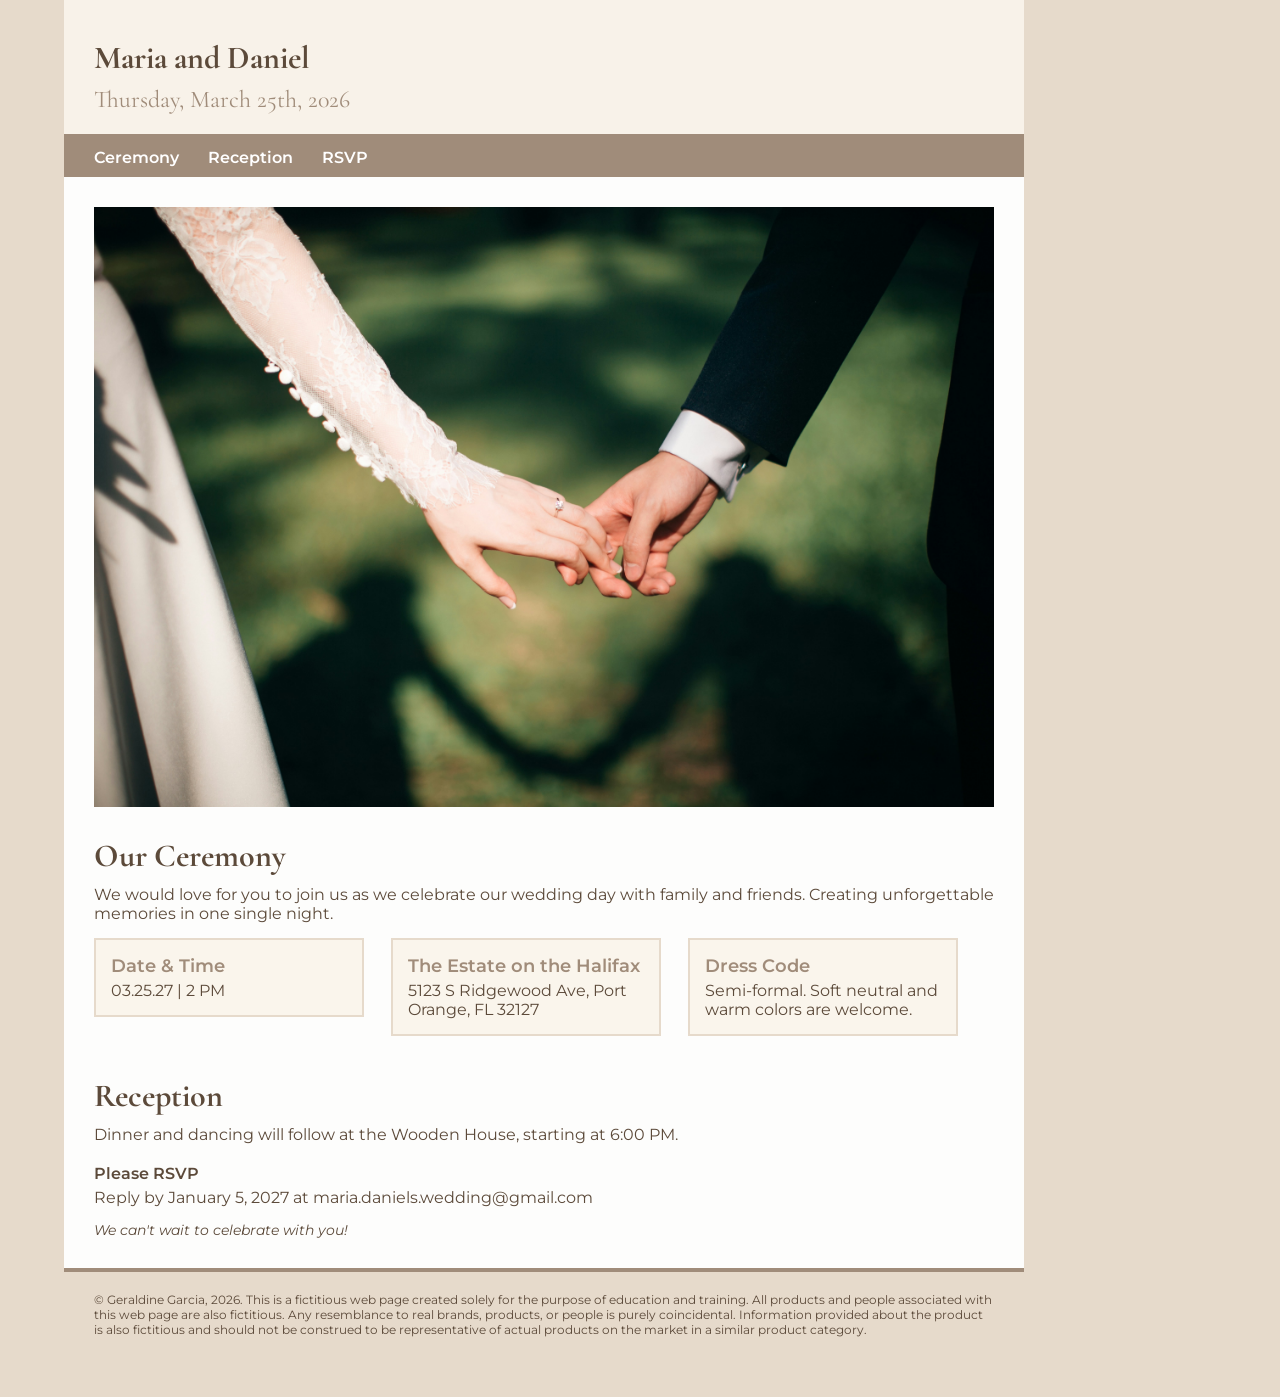
<file: gra1750p4GeraldineGarcia2026/index.html>
<!doctype html>
<html lang="en">
<head>
<meta charset="utf-8">
<meta name="viewport" content="width=device-width, initial-scale=1">
<title>Wedding Invitation</title>

<link rel="preconnect" href="https://fonts.googleapis.com">
<link rel="preconnect" href="https://fonts.gstatic.com" crossorigin>
<link href="https://fonts.googleapis.com/css2?family=Cormorant+Garamond:wght@400;600;700&family=Montserrat:wght@400;600&display=swap" rel="stylesheet">

<style>
/* ---------- CSS body and wrapper ---------- */
body {
  margin: 0;
  padding: 0;
}
#wrapper {
  margin: 0;
  padding: 0;
}

/* ---------- COLOR PALETTE  ----------
   Cream      #FAF5EC
   Beige      #E6DACB
   White      #FFFFFF
   Taupe      #A08C7A   (borders and accents)
   Dark brown #5C4A3A   (text and headings)
------------------------------------------------- */

/* ---------- BODY ---------- */
body {
  font-family: "Montserrat", Arial, sans-serif;
  font-size: 1rem;
  color: #5C4A3A;
  background-color: #E6DACB;
  background-size: cover;
  background-position: center;
  background-attachment: fixed;
}

/* ---------- HEADER ---------- */
header {
  width: 80%;
  max-width: 900px;
  margin-left: 5%;
  padding: 40px 30px 20px 30px;
  background-color: rgba(250, 245, 236, 0.92);
  border-bottom: 4px solid #A08C7A;
}
h1 {
  font-family: "Cormorant Garamond", serif;
  font-size:(2.5rem, 8vw, 5rem);
  font-weight: 700;
  color: #5C4A3A;
  margin: 0;
  line-height: 1.1;
}
h2 {
  font-family: "Cormorant Garamond", serif;
  font-size:(1.4rem, 4vw, 2.2rem);
  font-weight: 400;
  color: #A08C7A;
  margin: 10px 0 0 0;
}

nav {
  width: 80%;
  max-width: 900px;
  margin-left: 5%;
  padding: 10px 30px;
  background-color: #A08C7A;
}
nav a {
  color: #FFFFFF;
  font-weight: 600;
  text-decoration: none;
  margin-right: 25px;
}
nav a:hover;
nav a:focus; {
  text-decoration: underline;
}

/* ---------- MAIN CONTENT ---------- */
main {
  width: 80%;
  max-width: 900px;
  margin-left: 5%;
  padding: 30px;
  background-color: rgba(255, 255, 255, 0.94);
  overflow: auto;                             
}
h3 {
  font-family: "Cormorant Garamond", Georgia, serif;
  font-size: clamp(1.4rem, 3.5vw, 2rem);
  color: #5C4A3A;
  margin: 25px 0 10px 0;
}
h4 {
  font-size: 1.1rem;
  font-weight: 600;
  color: #A08C7A;
  margin: 0;
}
h5 {
  font-size: 1rem;
  font-weight: 600;
  color: #5C4A3A;
  margin: 20px 0 5px 0;
}
h6 {
  font-size: 0.85rem;
  font-weight: 400;
  font-style: italic;
  color: #5C4A3A;
  margin: 15px 0 0 0;
}
p {
  margin: 0 0 15px 0;
}

/* ---------- FLOAT: detail boxes side by side ---------- */
.detail-box {
  float: left;
  width: 30%;
  margin-right: 3%;
  margin-bottom: 15px;
  padding: 15px;
  background-color: #FAF5EC;
  border: 2px solid #E6DACB;
  box-sizing: border-box;
}
.detail-box p {
  margin: 5px 0 0 0;
}
.clear {
  clear: both;
}

footer {
  width: 80%;
  max-width: 900px;
  margin-left: 5%;
  margin-bottom: 40px;
  padding: 20px 30px;
  background-color: #E6DACB;
  border-top: 4px solid #A08C7A;
}
footer p {
  font-size: 0.75rem;
  margin: 0;
}

/* ---------- phones and small screens ---------- */
@media (max-width: 700px) {
  header, nav, main, footer {
    width: 92%;
    margin-left: 4%;
    box-sizing: border-box;
  }
  .detail-box {
    float: none;
    width: 100%;
    margin-right: 0;
  }
  nav a {
    display: inline-block;
    margin-bottom: 5px;
  }
}
.imag-space {
}
</style>
</head>

<body>
<div id="wrapper">

  <header>
    <h1>Maria and Daniel</h1>
    <h2>Thursday, March 25th, 2026</h2>
  </header>

  <nav>
    <a href="#ceremony">Ceremony</a>
    <a href="#reception">Reception</a>
    <a href="#rsvp">RSVP</a>
  </nav>

  <!-- MAIN CONTENT -->
  <main>

    <div class="image-space"><img src="wedding project/maria and daniel wedding.png" alt="maria and daniel holding hands" style="width: 100%;></div>

    <section id="ceremony">
      <h3>Our Ceremony</h3>
      <p>We would love for you to join us as we celebrate our wedding day with family and friends. Creating unforgettable memories in one single night.</p>

      <div class="detail-box">
        <h4>Date & Time</h4>
        <p>03.25.27 | 2 PM</p>
      </div>
      <div class="detail-box">
        <h4>The Estate on the Halifax</h4>
        <p>5123 S Ridgewood Ave, Port Orange, FL 32127</p>
      </div>
      <div class="detail-box">
        <h4>Dress Code</h4>
        <p>Semi-formal. Soft neutral and warm colors are welcome.</p>
      </div>
      <div class="clear"></div>
    </section>

    <section id="reception">
      <h3>Reception</h3>
      <p>Dinner and dancing will follow at the Wooden House, starting at 6:00 PM.</p>
    </section>

    <section id="rsvp">
      <h5>Please RSVP</h5>
      <p>Reply by January 5, 2027 at maria.daniels.wedding@gmail.com</p>
      <h6>We can't wait to celebrate with you!</h6>
    </section>

  </main>

  <footer>
    <p>© Geraldine Garcia, 2026. This is a fictitious web page created solely for the purpose of education and training. All products and people associated with this web page are also fictitious. Any resemblance to real brands, products, or people is purely coincidental. Information provided about the product is also fictitious and should not be construed to be representative of actual products on the market in a similar product category.</p>
  </footer>

</div>
</body>
</html>
</file>
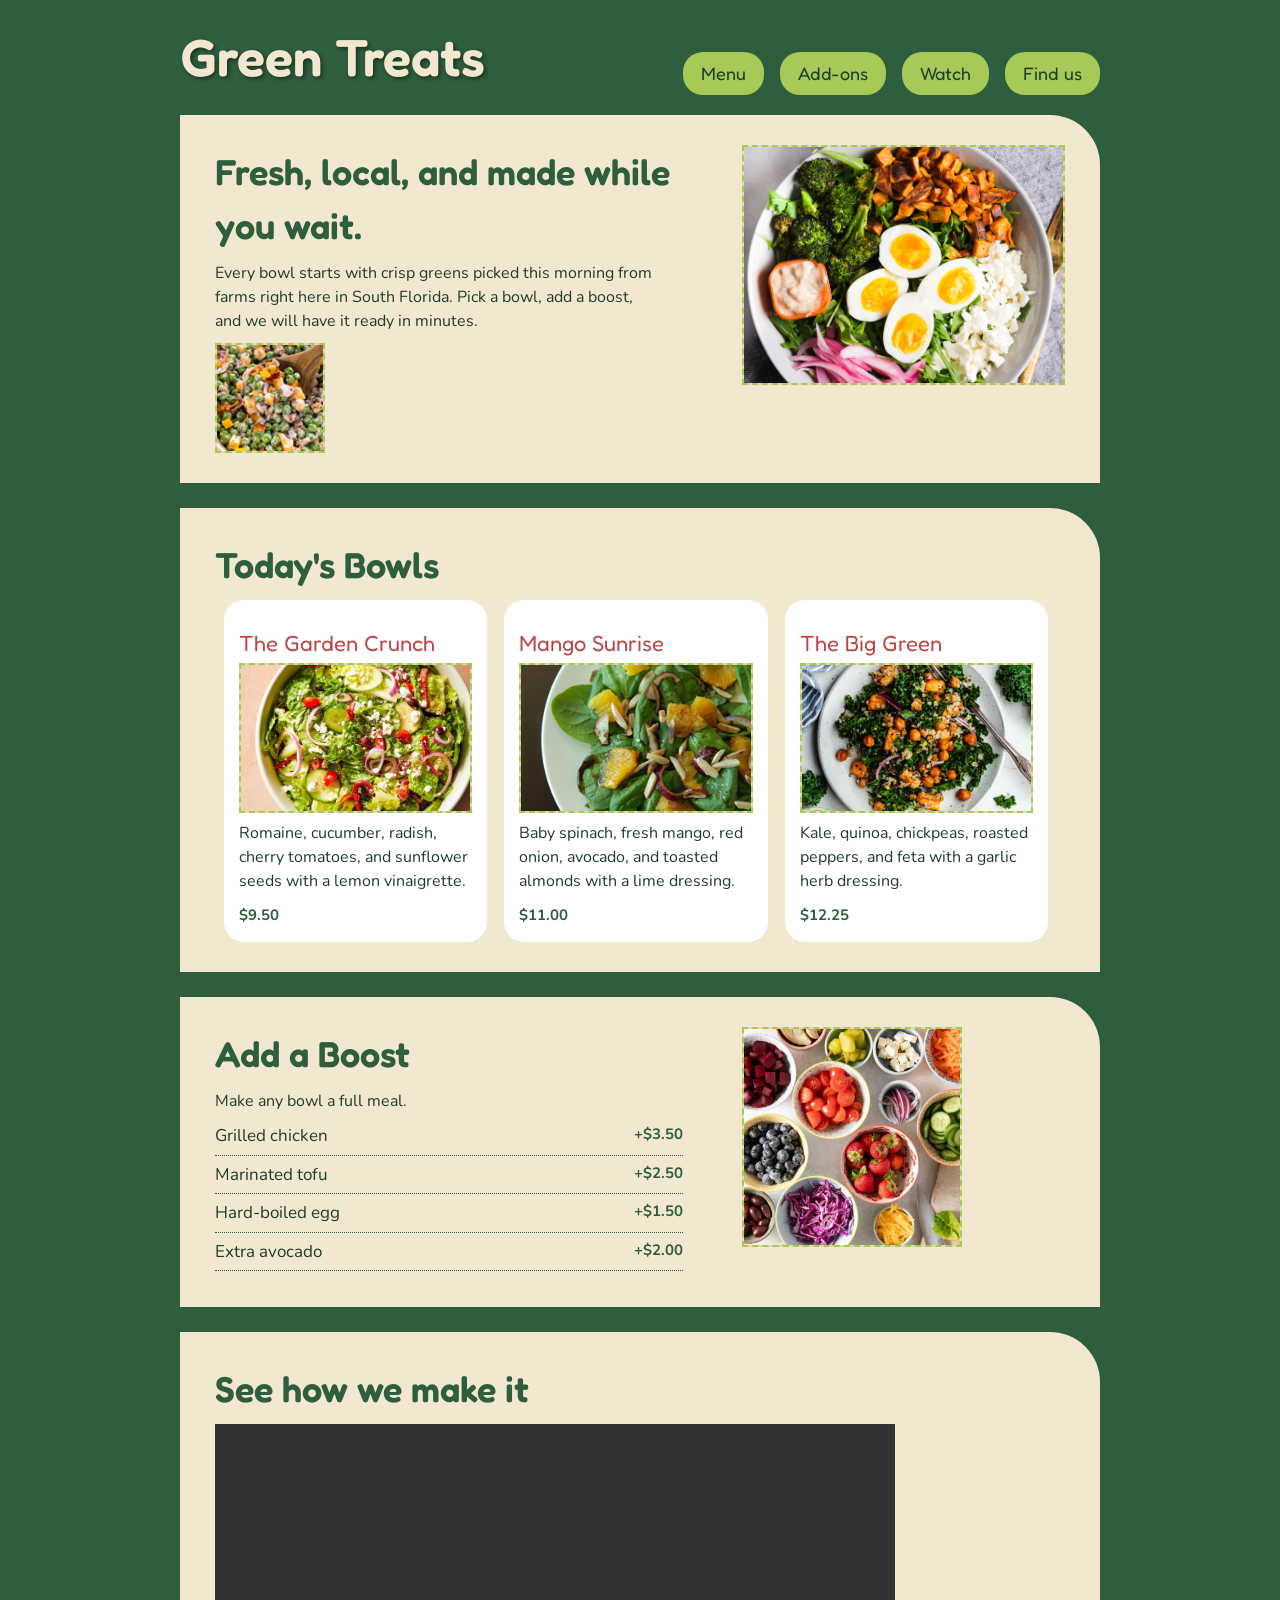
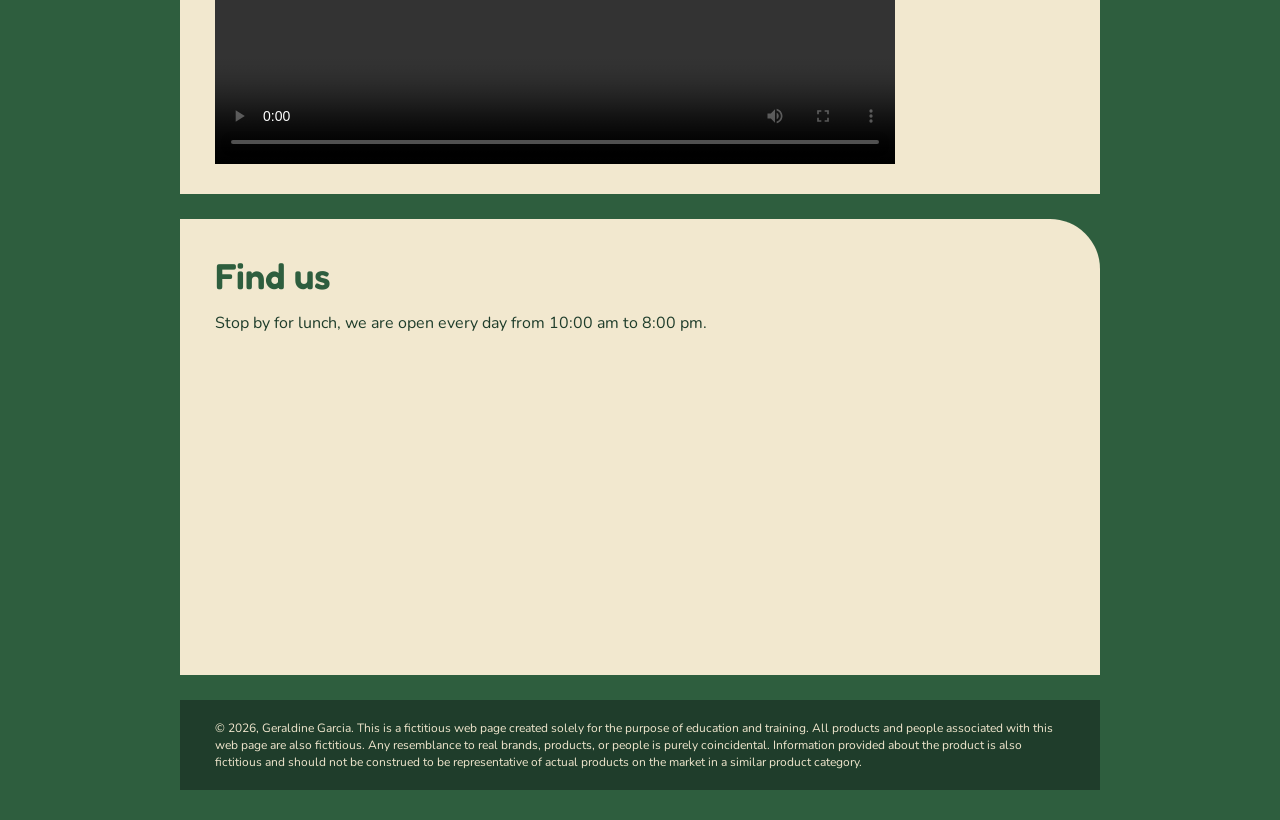
<file: gra1750p5GeraldineGarcia2026-final/index.html>
<!DOCTYPE html>
<html lang="en">
<head>
<meta charset="UTF-8">
<meta name="viewport" content="width=device-width, initial-scale=1.0">
<title>Green Treats| Geraldine Garcia 2026</title>

<!-- Google Web Fonts: Fredoka for headings, Nunito for paragraphs -->
<link rel="preconnect" href="https://fonts.googleapis.com">
<link rel="preconnect" href="https://fonts.gstatic.com" crossorigin>
<link href="https://fonts.googleapis.com/css2?family=Fredoka:wght@400;600&family=Nunito:wght@400;700&display=swap" rel="stylesheet">

<style>

* {
    box-sizing: border-box;
}


body {
    margin: 0;
    padding: 0;
    font-family: 'Nunito', sans-serif;
    font-size: 16px;
    line-height: 1.5;
    color: #1F3D2B;
    background-color: #2E5E3E; 
    background-size: cover;
    background-repeat: no-repeat;
    background-position: center top;
    -webkit-text-size-adjust: 100%; 
}

#wrapper {
    margin: 0 auto;
    padding: 0 20px;
    width: 100%;
    max-width: 960px; 
}

/* ---------- Header ---------- */
header {
    padding: 30px 0 20px 0;
    overflow: hidden; 
}

header h1 {
    float: left;
    margin: 0;
    font-family: 'Fredoka', sans-serif;
    font-size: 52px;
    font-weight: 600;
    line-height: 1.05;
    color: #F2E8CF;
    text-shadow: 2px 2px 4px rgba(0, 0, 0, 0.45); 
}

header nav {
    float: right;
    margin-top: 22px;
}

header nav ul {
    margin: 0;
    padding: 0;
    list-style: none;
}

header nav li {
    display: inline-block;
    margin-left: 12px;
}

header nav a {
    display: block;
    padding: 8px 18px;
    font-family: 'Fredoka', sans-serif;
    font-size: 18px;
    color: #1F3D2B;
    text-decoration: none;
    background-color: #A7C957;
    -webkit-border-radius: 20px;
    border-radius: 20px; 
}

/* ---------- Main and sections ---------- */
section {
    margin: 0 0 25px 0;
    padding: 30px 35px;
    overflow: hidden; 
    background-color: #F2E8CF;
    border-radius: 0 50px 0 0;
    border-radius: 0 50px 0 0;
}

section h2 {
    margin: 0 0 8px 0;
    font-family: 'Fredoka', sans-serif;
    font-size: 36px;
    font-weight: 600;
    color: #2E5E3E;
}

section h3 {
    margin: 12px 0 3px 0;
    font-family: 'Fredoka', sans-serif;
    font-size: 22px;
    font-weight: 400;
    color: #BC4749;
}

section p {
    margin: 0 0 10px 0;
    font-size: 16px;
}

.price {
    font-size: 15px;
    font-weight: 700;
    color: #2E5E3E;
}

/* ---------- Section: intro (text left, pictures right) ---------- */
.intro-text {
    float: left;
    width: 55%;
}

.intro-text p {
    max-width: 440px;
}

.intro-art {
    float: right;
    width: 38%;
}

/* ---------- Section: menu (three boxes side by side) ---------- */
.bowl {
    float: left;
    width: 31%;
    margin: 0 1%;
    padding: 15px;
    background-color: #FFFFFF;
    -webkit-border-radius: 20px;
    border-radius: 20px;
}

/* ---------- Section: add-ons ---------- */
.boost-text {
    float: left;
    width: 55%;
}

.boost-text ul {
    margin: 10px 0 0 0;
    padding: 0;
    list-style: none;
}

.boost-text li {
    margin-bottom: 6px;
    padding-bottom: 6px;
    overflow: hidden;
    font-size: 17px;
    border-bottom: 1px dotted #2E5E3E;
}

.boost-price {
    float: right;
    font-size: 15px;
    font-weight: 700;
    color: #2E5E3E;
}

.boost-art {
    float: right;
    width: 38%;
}

.blank-space {
    max-width: 100%;
    background-color: #E3D8B8;
    border: 2px dashed #A7C957;
}

.blank-space img {
    display: block;
    width: 100%;
    height: 100%;
    object-fit: cover;
}

.bowl-photo {
    width: 100%;
    height: 150px;
    margin: 0 0 8px 0;
}

.salad-bowl-space {
    width: 100%;
    height: 240px;
    margin: 0 0 15px 0;
}

.peas-space {
    width: 110px;
    height: 110px;
}

.square-photo {
    width: 220px;
    height: 220px;
}

.video-space {
    width: 100%;
    height: 340px;
}

.video-space iframe {
    display: block;
    width: 100%;
    height: 100%;
    border: 0;
}
	
	.video-space video {
		display: block
	    width: 100%;
		height: 100%;
		object-fit: cover;
	}

/* ---------- Section: (Google Map) ---------- */
.map {
    display: block;
    width: 100%;
    height: 300px;
    border: 0;
    -webkit-border-radius: 20px;
    border-radius: 20px;
}

/* ---------- Footer ---------- */
footer {
    margin: 0 0 30px 0;
    padding: 20px 35px;
    background-color: #1F3D2B;
}

footer p {
    margin: 0;
    font-size: 12px;
    line-height: 1.4;
    color: #F2E8CF;
}

@media (max-width: 700px) {
    #wrapper {
        padding: 0 25px;
    }

    header {
        padding-top: 40px;
    }

    header h1 {
        float: none;
        font-size: 44px;
    }

    main {
        display: block;
        margin-top: 150px;
    }

    header nav {
        float: none;
        margin-top: 15px;
    }

    header nav li {
        margin: 0 8px 8px 0;
    }

    header nav a {
        padding: 6px 14px;
        font-size: 16px;
    }

    section {
        padding: 25px 20px;
    }

    section h2 {
        font-size: 30px;
    }

    .intro-text,
    .intro-art,
    .boost-text,
    .boost-art {
        float: none;
        width: 100%;
    }

    .intro-art,
    .boost-art {
        margin-top: 15px;
    }

    .bowl {
        float: none;
        width: 100%;
        margin: 0 0 15px 0;
    }

	.video-space {
		height: 220px;
	}
	
	.map {
		height: 250px;
	}
</style>
</head>

<body>
<div id="wrapper">

    <header>
        <h1>Green Treats</h1>
        <nav>
            <ul>
                <li><a href="#menu">Menu</a></li>
                <li><a href="#boost">Add-ons</a></li>
                <li><a href="#watch">Watch</a></li>
                <li><a href="#find">Find us</a></li>
            </ul>
        </nav>
    </header>

    <main>

        <!-- INTRO -->
        <section id="intro">
            <div class="intro-text">
                <h2>Fresh, local, and made while you wait.</h2>
                <p>Every bowl starts with crisp greens picked this morning from farms right here in South Florida. Pick a bowl, add a boost, and we will have it ready in minutes.</p>

                <div class="blank-space peas-space"><img src="images/peas.jpg" alt="Fresh pea pod"></div>
            </div>
            <div class="intro-art">
                <div class="blank-space salad-bowl-space"><img src="salad-bowl.png" alt="Bowl of fresh salad"></div>
            </div>
        </section>

        <!-- MENU -->
        <section id="menu">
            <h2>Today's Bowls</h2>

            <div class="bowl">
                <h3>The Garden Crunch</h3>
                <div class="blank-space bowl-photo"><img src="images/salad-photo.jpg" alt="The Garden Crunch salad bowl"></div>
                <p>Romaine, cucumber, radish, cherry tomatoes, and sunflower seeds with a lemon vinaigrette.</p>
                <span class="price">$9.50</span>
            </div>

            <div class="bowl">
                <h3>Mango Sunrise</h3>
                <div class="blank-space bowl-photo"><img src="images/mango-sunrise.jpg" alt="Mango Sunrise salad bowl"></div>
                <p>Baby spinach, fresh mango, red onion, avocado, and toasted almonds with a lime dressing.</p>
                <span class="price">$11.00</span>
            </div>

            <div class="bowl">
                <h3>The Big Green</h3>
                <div class="blank-space bowl-photo"><img src="images/big-green.jpg" alt="The Big Green salad bowl"></div>
                <p>Kale, quinoa, chickpeas, roasted peppers, and feta with a garlic herb dressing.</p>
                <span class="price">$12.25</span>
            </div>
        </section>

        <!-- ADD-ONS -->
        <section id="boost">
            <div class="boost-text">
                <h2>Add a Boost</h2>
                <p>Make any bowl a full meal.</p>
                <ul>
                    <li>Grilled chicken<span class="boost-price">+$3.50</span></li>
                    <li>Marinated tofu<span class="boost-price">+$2.50</span></li>
                    <li>Hard-boiled egg<span class="boost-price">+$1.50</span></li>
                    <li>Extra avocado<span class="boost-price">+$2.00</span></li>
                </ul>
            </div>
            <div class="boost-art">
                
                <div class="blank-space square-photo"><img src="add-ons.png" alt="Fresh salad ingredients"></div>
            </div>
        </section>

        <!-- VIDEO -->
        <section id="watch">
            <h2>See how we make it</h2>
            <!-- VIDEO SPACE -->
            <div class="video-space">
			<video controls>
				<source src="images/salad-video.mp4" type="video/mp4">
						</video>
				</div>
        </section>

        <!-- MAP -->
        <section id="find">
            <h2>Find us</h2>
            <p>Stop by for lunch, we are open every day from 10:00 am to 8:00 pm.</p>
            <iframe class="map" src="https://maps.google.com/maps?q=Miami,+Florida&amp;output=embed" title="Map showing where to find Green Treats" loading="lazy"></iframe>
        </section>

    </main>

    <footer>
        <p>&copy; 2026, Geraldine Garcia. This is a fictitious web page created solely for the purpose of education and training. All products and people associated with this web page are also fictitious. Any resemblance to real brands, products, or people is purely coincidental. Information provided about the product is also fictitious and should not be construed to be representative of actual products on the market in a similar product category.</p>
    </footer>

</div>
</body>
</html>
</file>
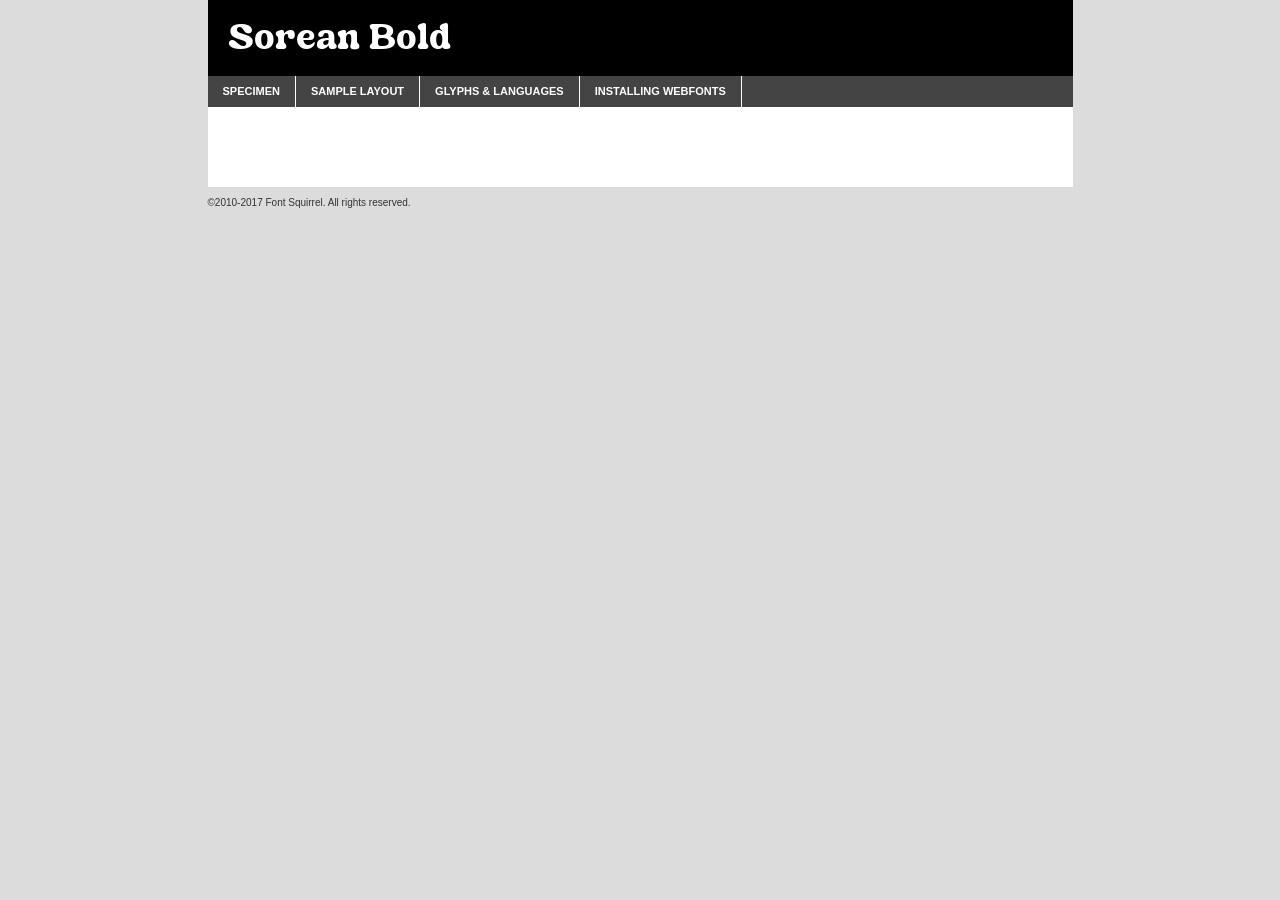
<file: gra1750p5GeraldineGarcia2026/webfontkit-20261103-185151/sorean_bold-demo.html>
<!DOCTYPE html PUBLIC "-//W3C//DTD XHTML 1.0 Transitional//EN"
        "http://www.w3.org/TR/xhtml1/DTD/xhtml1-transitional.dtd">

<html xmlns="http://www.w3.org/1999/xhtml" xml:lang="en" lang="en">
<head>
    <meta http-equiv="Content-Type" content="text/html; charset=utf-8"/>
    <script src="http://ajax.googleapis.com/ajax/libs/jquery/1.7.2/jquery.min.js" type="text/javascript" charset="utf-8"></script>
    <script type="text/javascript">
		(function($) {
			$.fn.easyTabs = function(option) {
				var param = jQuery.extend({ fadeSpeed: 'fast', defaultContent: 1, activeClass: 'active' }, option);
				$(this).each(function() {
					var thisId = '#' + this.id;
					if ( param.defaultContent == '' )
					{
						param.defaultContent = 1;
					}
					if ( typeof param.defaultContent == 'number' )
					{
						var defaultTab = $(thisId + ' .tabs li:eq(' + (param.defaultContent - 1) + ') a').attr('href').substr(1);
					}
					else
					{
						var defaultTab = param.defaultContent;
					}
					$(thisId + ' .tabs li a').each(function() {
						var tabToHide = $(this).attr('href').substr(1);
						$('#' + tabToHide).addClass('easytabs-tab-content');
					});
					hideAll();
					changeContent(defaultTab);

					function hideAll() {$(thisId + ' .easytabs-tab-content').hide();}

					function changeContent(tabId)
					{
						hideAll();
						$(thisId + ' .tabs li').removeClass(param.activeClass);
						$(thisId + ' .tabs li a[href=#' + tabId + ']').closest('li').addClass(param.activeClass);
						if ( param.fadeSpeed != 'none' )
						{
							$(thisId + ' #' + tabId).fadeIn(param.fadeSpeed);
						}
						else
						{
							$(thisId + ' #' + tabId).show();
						}
					}

					$(thisId + ' .tabs li').click(function() {
						var tabId = $(this).find('a').attr('href').substr(1);
						changeContent(tabId);
						return false;
					});
				});
			}
		})(jQuery);
    </script>
    <link rel="stylesheet" href="specimen_files/specimen_stylesheet.css" type="text/css" charset="utf-8"/>
    <link rel="stylesheet" href="stylesheet.css" type="text/css" charset="utf-8"/>

    <style type="text/css">
        		body {
			font-family: 'soreanbold';
        		}

            </style>

    <title>Sorean Bold Specimen</title>


    <script type="text/javascript" charset="utf-8">
		$(document).ready(function() {
			$('#container').easyTabs({ defaultContent: 1 });
		});
    </script>
</head>

<body>
<div id="container">
    <div id="header">
		Sorean Bold    </div>
    <ul class="tabs">
        <li><a href="#specimen">Specimen</a></li>
        <li><a href="#layout">Sample Layout</a></li>
                <li><a href="#glyphs">Glyphs &amp; Languages</a></li>
        <li><a href="#installing">Installing Webfonts</a></li>

    </ul>

    <div id="main_content">


        <div id="specimen">

            <div class="section">
                <div class="grid12 firstcol">
                    <div class="huge">AaBb</div>
                </div>
            </div>

            <div class="section">
                <div class="glyph_range">A&#x200B;B&#x200b;C&#x200b;D&#x200b;E&#x200b;F&#x200b;G&#x200b;H&#x200b;I&#x200b;J&#x200b;K&#x200b;L&#x200b;M&#x200b;N&#x200b;O&#x200b;P&#x200b;Q&#x200b;R&#x200b;S&#x200b;T&#x200b;U&#x200b;V&#x200b;W&#x200b;X&#x200b;Y&#x200b;Z&#x200b;a&#x200b;b&#x200b;c&#x200b;d&#x200b;e&#x200b;f&#x200b;g&#x200b;h&#x200b;i&#x200b;j&#x200b;k&#x200b;l&#x200b;m&#x200b;n&#x200b;o&#x200b;p&#x200b;q&#x200b;r&#x200b;s&#x200b;t&#x200b;u&#x200b;v&#x200b;w&#x200b;x&#x200b;y&#x200b;z&#x200b;1&#x200b;2&#x200b;3&#x200b;4&#x200b;5&#x200b;6&#x200b;7&#x200b;8&#x200b;9&#x200b;0&#x200b;&amp;&#x200b;.&#x200b;,&#x200b;?&#x200b;!&#x200b;&#64;&#x200b;(&#x200b;)&#x200b;#&#x200b;$&#x200b;%&#x200b;*&#x200b;+&#x200b;-&#x200b;=&#x200b;:&#x200b;;</div>
            </div>
            <div class="section">
                <div class="grid12 firstcol">
                    <table class="sample_table">
                        <tr>
                            <td>10</td>
                            <td class="size10">abcdefghijklmnopqrstuvwxyzABCDEFGHIJKLMNOPQRSTUVWXYZ0123456789abcdefghijklmnopqrstuvwxyzABCDEFGHIJKLMNOPQRSTUVWXYZ0123456789abcdefghijklmnopqrstuvwxyzABCDEFGHIJKLMNOPQRSTUVWXYZ</td>
                        </tr>
                        <tr>
                            <td>11</td>
                            <td class="size11">abcdefghijklmnopqrstuvwxyzABCDEFGHIJKLMNOPQRSTUVWXYZ0123456789abcdefghijklmnopqrstuvwxyzABCDEFGHIJKLMNOPQRSTUVWXYZ0123456789abcdefghijklmnopqrstuvwxyzABCDEFGHIJKLMNOPQRSTUVWXYZ</td>
                        </tr>
                        <tr>
                            <td>12</td>
                            <td class="size12">abcdefghijklmnopqrstuvwxyzABCDEFGHIJKLMNOPQRSTUVWXYZ0123456789abcdefghijklmnopqrstuvwxyzABCDEFGHIJKLMNOPQRSTUVWXYZ0123456789abcdefghijklmnopqrstuvwxyzABCDEFGHIJKLMNOPQRSTUVWXYZ</td>
                        </tr>
                        <tr>
                            <td>13</td>
                            <td class="size13">abcdefghijklmnopqrstuvwxyzABCDEFGHIJKLMNOPQRSTUVWXYZ0123456789abcdefghijklmnopqrstuvwxyzABCDEFGHIJKLMNOPQRSTUVWXYZ0123456789abcdefghijklmnopqrstuvwxyzABCDEFGHIJKLMNOPQRSTUVWXYZ</td>
                        </tr>
                        <tr>
                            <td>14</td>
                            <td class="size14">abcdefghijklmnopqrstuvwxyzABCDEFGHIJKLMNOPQRSTUVWXYZ0123456789abcdefghijklmnopqrstuvwxyzABCDEFGHIJKLMNOPQRSTUVWXYZ0123456789abcdefghijklmnopqrstuvwxyzABCDEFGHIJKLMNOPQRSTUVWXYZ</td>
                        </tr>
                        <tr>
                            <td>16</td>
                            <td class="size16">abcdefghijklmnopqrstuvwxyzABCDEFGHIJKLMNOPQRSTUVWXYZ0123456789abcdefghijklmnopqrstuvwxyzABCDEFGHIJKLMNOPQRSTUVWXYZ</td>
                        </tr>
                        <tr>
                            <td>18</td>
                            <td class="size18">abcdefghijklmnopqrstuvwxyzABCDEFGHIJKLMNOPQRSTUVWXYZ0123456789abcdefghijklmnopqrstuvwxyzABCDEFGHIJKLMNOPQRSTUVWXYZ</td>
                        </tr>
                        <tr>
                            <td>20</td>
                            <td class="size20">abcdefghijklmnopqrstuvwxyzABCDEFGHIJKLMNOPQRSTUVWXYZ0123456789abcdefghijklmnopqrstuvwxyzABCDEFGHIJKLMNOPQRSTUVWXYZ</td>
                        </tr>
                        <tr>
                            <td>24</td>
                            <td class="size24">abcdefghijklmnopqrstuvwxyzABCDEFGHIJKLMNOPQRSTUVWXYZ0123456789abcdefghijklmnopqrstuvwxyzABCDEFGHIJKLMNOPQRSTUVWXYZ</td>
                        </tr>
                        <tr>
                            <td>30</td>
                            <td class="size30">abcdefghijklmnopqrstuvwxyzABCDEFGHIJKLMNOPQRSTUVWXYZ0123456789abcdefghijklmnopqrstuvwxyzABCDEFGHIJKLMNOPQRSTUVWXYZ</td>
                        </tr>
                        <tr>
                            <td>36</td>
                            <td class="size36">abcdefghijklmnopqrstuvwxyzABCDEFGHIJKLMNOPQRSTUVWXYZ0123456789abcdefghijklmnopqrstuvwxyzABCDEFGHIJKLMNOPQRSTUVWXYZ</td>
                        </tr>
                        <tr>
                            <td>48</td>
                            <td class="size48">abcdefghijklmnopqrstuvwxyzABCDEFGHIJKLMNOPQRSTUVWXYZ0123456789abcdefghijklmnopqrstuvwxyzABCDEFGHIJKLMNOPQRSTUVWXYZ</td>
                        </tr>
                        <tr>
                            <td>60</td>
                            <td class="size60">abcdefghijklmnopqrstuvwxyzABCDEFGHIJKLMNOPQRSTUVWXYZ0123456789abcdefghijklmnopqrstuvwxyzABCDEFGHIJKLMNOPQRSTUVWXYZ</td>
                        </tr>
                        <tr>
                            <td>72</td>
                            <td class="size72">abcdefghijklmnopqrstuvwxyzABCDEFGHIJKLMNOPQRSTUVWXYZ0123456789abcdefghijklmnopqrstuvwxyzABCDEFGHIJKLMNOPQRSTUVWXYZ</td>
                        </tr>
                        <tr>
                            <td>90</td>
                            <td class="size90">abcdefghijklmnopqrstuvwxyzABCDEFGHIJKLMNOPQRSTUVWXYZ0123456789abcdefghijklmnopqrstuvwxyzABCDEFGHIJKLMNOPQRSTUVWXYZ</td>
                        </tr>
                    </table>

                </div>

            </div>


            <div class="section" id="bodycomparison">


                <div id="xheight">
                    <div class="fontbody">&#x25FC;&#x25FC;&#x25FC;&#x25FC;&#x25FC;&#x25FC;&#x25FC;&#x25FC;&#x25FC;&#x25FC;&#x25FC;&#x25FC;&#x25FC;&#x25FC;&#x25FC;&#x25FC;&#x25FC;&#x25FC;&#x25FC;&#x25FC;&#x25FC;&#x25FC;&#x25FC;&#x25FC;&#x25FC;&#x25FC;&#x25FC;&#x25FC;&#x25FC;&#x25FC;&#x25FC;&#x25FC;&#x25FC;&#x25FC;&#x25FC;&#x25FC;&#x25FC;&#x25FC;&#x25FC;&#x25FC;&#x25FC;&#x25FC;&#x25FC;&#x25FC;&#x25FC;&#x25FC;&#x25FC;&#x25FC;&#x25FC;&#x25FC;&#x25FC;&#x25FC;&#x25FC;&#x25FC;&#x25FC;&#x25FC;&#x25FC;&#x25FC;&#x25FC;&#x25FC;&#x25FC;&#x25FC;&#x25FC;&#x25FC;&#x25FC;&#x25FC;&#x25FC;&#x25FC;&#x25FC;&#x25FC;&#x25FC;&#x25FC;&#x25FC;&#x25FC;&#x25FC;&#x25FC;&#x25FC;&#x25FC;&#x25FC;&#x25FC;&#x25FC;&#x25FC;&#x25FC;&#x25FC;&#x25FC;&#x25FC;&#x25FC;&#x25FC;&#x25FC;&#x25FC;&#x25FC;&#x25FC;&#x25FC;&#x25FC;&#x25FC;&#x25FC;&#x25FC;&#x25FC;&#x25FC;body</div>
                    <div class="arialbody">body</div>
                    <div class="verdanabody">body</div>
                    <div class="georgiabody">body</div>
                </div>
                <div class="fontbody" style="z-index:1">
                    body<span>Sorean Bold</span>
                </div>
                <div class="arialbody" style="z-index:1">
                    body<span>Arial</span>
                </div>
                <div class="verdanabody" style="z-index:1">
                    body<span>Verdana</span>
                </div>
                <div class="georgiabody" style="z-index:1">
                    body<span>Georgia</span>
                </div>


            </div>


            <div class="section psample psample_row1" id="">

                <div class="grid2 firstcol">
                    <p class="size10"><span>10.</span>Aenean lacinia bibendum nulla sed consectetur. Fusce dapibus, tellus ac cursus commodo, tortor mauris condimentum nibh, ut fermentum massa justo sit amet risus. Nullam id dolor id nibh ultricies vehicula ut id elit. Cum sociis natoque penatibus et magnis dis parturient montes, nascetur ridiculus mus. Nulla vitae elit libero, a pharetra augue.</p>

                </div>
                <div class="grid3">
                    <p class="size11"><span>11.</span>Aenean lacinia bibendum nulla sed consectetur. Fusce dapibus, tellus ac cursus commodo, tortor mauris condimentum nibh, ut fermentum massa justo sit amet risus. Nullam id dolor id nibh ultricies vehicula ut id elit. Cum sociis natoque penatibus et magnis dis parturient montes, nascetur ridiculus mus. Nulla vitae elit libero, a pharetra augue.</p>

                </div>
                <div class="grid3">
                    <p class="size12"><span>12.</span>Aenean lacinia bibendum nulla sed consectetur. Fusce dapibus, tellus ac cursus commodo, tortor mauris condimentum nibh, ut fermentum massa justo sit amet risus. Nullam id dolor id nibh ultricies vehicula ut id elit. Cum sociis natoque penatibus et magnis dis parturient montes, nascetur ridiculus mus. Nulla vitae elit libero, a pharetra augue.</p>

                </div>
                <div class="grid4">
                    <p class="size13"><span>13.</span>Aenean lacinia bibendum nulla sed consectetur. Fusce dapibus, tellus ac cursus commodo, tortor mauris condimentum nibh, ut fermentum massa justo sit amet risus. Nullam id dolor id nibh ultricies vehicula ut id elit. Cum sociis natoque penatibus et magnis dis parturient montes, nascetur ridiculus mus. Nulla vitae elit libero, a pharetra augue.</p>

                </div>
                <div class="white_blend"></div>

            </div>
            <div class="section psample psample_row2" id="">
                <div class="grid3 firstcol">
                    <p class="size14"><span>14.</span>Aenean lacinia bibendum nulla sed consectetur. Fusce dapibus, tellus ac cursus commodo, tortor mauris condimentum nibh, ut fermentum massa justo sit amet risus. Nullam id dolor id nibh ultricies vehicula ut id elit. Cum sociis natoque penatibus et magnis dis parturient montes, nascetur ridiculus mus. Nulla vitae elit libero, a pharetra augue.</p>

                </div>
                <div class="grid4">
                    <p class="size16"><span>16.</span>Aenean lacinia bibendum nulla sed consectetur. Fusce dapibus, tellus ac cursus commodo, tortor mauris condimentum nibh, ut fermentum massa justo sit amet risus. Nullam id dolor id nibh ultricies vehicula ut id elit. Cum sociis natoque penatibus et magnis dis parturient montes, nascetur ridiculus mus. Nulla vitae elit libero, a pharetra augue.</p>

                </div>
                <div class="grid5">
                    <p class="size18"><span>18.</span>Aenean lacinia bibendum nulla sed consectetur. Fusce dapibus, tellus ac cursus commodo, tortor mauris condimentum nibh, ut fermentum massa justo sit amet risus. Nullam id dolor id nibh ultricies vehicula ut id elit. Cum sociis natoque penatibus et magnis dis parturient montes, nascetur ridiculus mus. Nulla vitae elit libero, a pharetra augue.</p>

                </div>

                <div class="white_blend"></div>

            </div>

            <div class="section psample psample_row3" id="">
                <div class="grid5 firstcol">
                    <p class="size20"><span>20.</span>Aenean lacinia bibendum nulla sed consectetur. Fusce dapibus, tellus ac cursus commodo, tortor mauris condimentum nibh, ut fermentum massa justo sit amet risus. Nullam id dolor id nibh ultricies vehicula ut id elit. Cum sociis natoque penatibus et magnis dis parturient montes, nascetur ridiculus mus. Nulla vitae elit libero, a pharetra augue.</p>
                </div>
                <div class="grid7">
                    <p class="size24"><span>24.</span>Aenean lacinia bibendum nulla sed consectetur. Fusce dapibus, tellus ac cursus commodo, tortor mauris condimentum nibh, ut fermentum massa justo sit amet risus. Nullam id dolor id nibh ultricies vehicula ut id elit. Cum sociis natoque penatibus et magnis dis parturient montes, nascetur ridiculus mus. Nulla vitae elit libero, a pharetra augue.</p>
                </div>

                <div class="white_blend"></div>

            </div>

            <div class="section psample psample_row4" id="">
                <div class="grid12 firstcol">
                    <p class="size30"><span>30.</span>Aenean lacinia bibendum nulla sed consectetur. Fusce dapibus, tellus ac cursus commodo, tortor mauris condimentum nibh, ut fermentum massa justo sit amet risus. Nullam id dolor id nibh ultricies vehicula ut id elit. Cum sociis natoque penatibus et magnis dis parturient montes, nascetur ridiculus mus. Nulla vitae elit libero, a pharetra augue.</p>
                </div>
                <div class="white_blend"></div>

            </div>


            <div class="section psample psample_row1 fullreverse">
                <div class="grid2 firstcol">
                    <p class="size10"><span>10.</span>Aenean lacinia bibendum nulla sed consectetur. Fusce dapibus, tellus ac cursus commodo, tortor mauris condimentum nibh, ut fermentum massa justo sit amet risus. Nullam id dolor id nibh ultricies vehicula ut id elit. Cum sociis natoque penatibus et magnis dis parturient montes, nascetur ridiculus mus. Nulla vitae elit libero, a pharetra augue.</p>

                </div>
                <div class="grid3">
                    <p class="size11"><span>11.</span>Aenean lacinia bibendum nulla sed consectetur. Fusce dapibus, tellus ac cursus commodo, tortor mauris condimentum nibh, ut fermentum massa justo sit amet risus. Nullam id dolor id nibh ultricies vehicula ut id elit. Cum sociis natoque penatibus et magnis dis parturient montes, nascetur ridiculus mus. Nulla vitae elit libero, a pharetra augue.</p>

                </div>
                <div class="grid3">
                    <p class="size12"><span>12.</span>Aenean lacinia bibendum nulla sed consectetur. Fusce dapibus, tellus ac cursus commodo, tortor mauris condimentum nibh, ut fermentum massa justo sit amet risus. Nullam id dolor id nibh ultricies vehicula ut id elit. Cum sociis natoque penatibus et magnis dis parturient montes, nascetur ridiculus mus. Nulla vitae elit libero, a pharetra augue.</p>

                </div>
                <div class="grid4">
                    <p class="size13"><span>13.</span>Aenean lacinia bibendum nulla sed consectetur. Fusce dapibus, tellus ac cursus commodo, tortor mauris condimentum nibh, ut fermentum massa justo sit amet risus. Nullam id dolor id nibh ultricies vehicula ut id elit. Cum sociis natoque penatibus et magnis dis parturient montes, nascetur ridiculus mus. Nulla vitae elit libero, a pharetra augue.</p>

                </div>
                <div class="black_blend"></div>

            </div>

            <div class="section psample psample_row2 fullreverse">
                <div class="grid3 firstcol">
                    <p class="size14"><span>14.</span>Aenean lacinia bibendum nulla sed consectetur. Fusce dapibus, tellus ac cursus commodo, tortor mauris condimentum nibh, ut fermentum massa justo sit amet risus. Nullam id dolor id nibh ultricies vehicula ut id elit. Cum sociis natoque penatibus et magnis dis parturient montes, nascetur ridiculus mus. Nulla vitae elit libero, a pharetra augue.</p>

                </div>
                <div class="grid4">
                    <p class="size16"><span>16.</span>Aenean lacinia bibendum nulla sed consectetur. Fusce dapibus, tellus ac cursus commodo, tortor mauris condimentum nibh, ut fermentum massa justo sit amet risus. Nullam id dolor id nibh ultricies vehicula ut id elit. Cum sociis natoque penatibus et magnis dis parturient montes, nascetur ridiculus mus. Nulla vitae elit libero, a pharetra augue.</p>

                </div>
                <div class="grid5">
                    <p class="size18"><span>18.</span>Aenean lacinia bibendum nulla sed consectetur. Fusce dapibus, tellus ac cursus commodo, tortor mauris condimentum nibh, ut fermentum massa justo sit amet risus. Nullam id dolor id nibh ultricies vehicula ut id elit. Cum sociis natoque penatibus et magnis dis parturient montes, nascetur ridiculus mus. Nulla vitae elit libero, a pharetra augue.</p>

                </div>
                <div class="black_blend"></div>

            </div>

            <div class="section psample fullreverse psample_row3" id="">
                <div class="grid5 firstcol">
                    <p class="size20"><span>20.</span>Aenean lacinia bibendum nulla sed consectetur. Fusce dapibus, tellus ac cursus commodo, tortor mauris condimentum nibh, ut fermentum massa justo sit amet risus. Nullam id dolor id nibh ultricies vehicula ut id elit. Cum sociis natoque penatibus et magnis dis parturient montes, nascetur ridiculus mus. Nulla vitae elit libero, a pharetra augue.</p>
                </div>
                <div class="grid7">
                    <p class="size24"><span>24.</span>Aenean lacinia bibendum nulla sed consectetur. Fusce dapibus, tellus ac cursus commodo, tortor mauris condimentum nibh, ut fermentum massa justo sit amet risus. Nullam id dolor id nibh ultricies vehicula ut id elit. Cum sociis natoque penatibus et magnis dis parturient montes, nascetur ridiculus mus. Nulla vitae elit libero, a pharetra augue.</p>
                </div>

                <div class="black_blend"></div>

            </div>

            <div class="section psample fullreverse psample_row4" id="" style="border-bottom: 20px #000 solid;">
                <div class="grid12 firstcol">
                    <p class="size30"><span>30.</span>Aenean lacinia bibendum nulla sed consectetur. Fusce dapibus, tellus ac cursus commodo, tortor mauris condimentum nibh, ut fermentum massa justo sit amet risus. Nullam id dolor id nibh ultricies vehicula ut id elit. Cum sociis natoque penatibus et magnis dis parturient montes, nascetur ridiculus mus. Nulla vitae elit libero, a pharetra augue.</p>
                </div>
                <div class="black_blend"></div>

            </div>


        </div>

        <div id="layout">

            <div class="section">

                <div class="grid12 firstcol">
                    <h1>Lorem Ipsum Dolor</h1>
                    <h2>Etiam porta sem malesuada magna mollis euismod</h2>

                    <p class="byline">By <a href="#link">Aenean Lacinia</a></p>
                </div>
            </div>
            <div class="section">
                <div class="grid8 firstcol">
                    <p class="large">Donec sed odio dui. Morbi leo risus, porta ac consectetur ac, vestibulum at eros. Fusce dapibus, tellus ac cursus commodo, tortor mauris condimentum nibh, ut fermentum massa justo sit amet risus. </p>


                    <h3>Pellentesque ornare sem</h3>

                    <p>Maecenas sed diam eget risus varius blandit sit amet non magna. Maecenas faucibus mollis interdum. Donec ullamcorper nulla non metus auctor fringilla. Nullam id dolor id nibh ultricies vehicula ut id elit. Nullam id dolor id nibh ultricies vehicula ut id elit. </p>

                    <p>Aenean eu leo quam. Pellentesque ornare sem lacinia quam venenatis vestibulum. Lorem ipsum dolor sit amet, consectetur adipiscing elit. Cum sociis natoque penatibus et magnis dis parturient montes, nascetur ridiculus mus. </p>

                    <p>Nulla vitae elit libero, a pharetra augue. Praesent commodo cursus magna, vel scelerisque nisl consectetur et. Aenean lacinia bibendum nulla sed consectetur. </p>

                    <p>Nullam quis risus eget urna mollis ornare vel eu leo. Nullam quis risus eget urna mollis ornare vel eu leo. Maecenas sed diam eget risus varius blandit sit amet non magna. Donec ullamcorper nulla non metus auctor fringilla. </p>

                    <h3>Cras mattis consectetur</h3>

                    <p>Aenean eu leo quam. Pellentesque ornare sem lacinia quam venenatis vestibulum. Aenean lacinia bibendum nulla sed consectetur. Integer posuere erat a ante venenatis dapibus posuere velit aliquet. Cras mattis consectetur purus sit amet fermentum. </p>

                    <p>Nullam id dolor id nibh ultricies vehicula ut id elit. Nullam quis risus eget urna mollis ornare vel eu leo. Cras mattis consectetur purus sit amet fermentum.</p>
                </div>

                <div class="grid4 sidebar">

                    <div class="box reverse">
                        <p class="last">Nullam quis risus eget urna mollis ornare vel eu leo. Donec ullamcorper nulla non metus auctor fringilla. Cras mattis consectetur purus sit amet fermentum. Sed posuere consectetur est at lobortis. Lorem ipsum dolor sit amet, consectetur adipiscing elit. </p>
                    </div>

                    <p class="caption">Maecenas sed diam eget risus varius.</p>

                    <p>Vestibulum id ligula porta felis euismod semper. Integer posuere erat a ante venenatis dapibus posuere velit aliquet. Vestibulum id ligula porta felis euismod semper. Sed posuere consectetur est at lobortis. Maecenas sed diam eget risus varius blandit sit amet non magna. Fusce dapibus, tellus ac cursus commodo, tortor mauris condimentum nibh, ut fermentum massa justo sit amet risus. </p>


                    <p>Duis mollis, est non commodo luctus, nisi erat porttitor ligula, eget lacinia odio sem nec elit. Aenean lacinia bibendum nulla sed consectetur. Vivamus sagittis lacus vel augue laoreet rutrum faucibus dolor auctor. Aenean lacinia bibendum nulla sed consectetur. Nullam quis risus eget urna mollis ornare vel eu leo. </p>

                    <p>Praesent commodo cursus magna, vel scelerisque nisl consectetur et. Donec ullamcorper nulla non metus auctor fringilla. Maecenas faucibus mollis interdum. Fusce dapibus, tellus ac cursus commodo, tortor mauris condimentum nibh, ut fermentum massa justo sit amet risus. </p>

                </div>
            </div>

        </div>


		

        <div id="glyphs">
            <div class="section">
                <div class="grid12 firstcol">

                    <h1>Language Support</h1>
                    <p>The subset of Sorean Bold in this kit supports the following languages:<br/>

						Albanian, Basque, Breton, Chamorro, Danish, Dutch, English, Faroese, Finnish, French, Frisian, Galician, German, Icelandic, Italian, Malagasy, Norwegian, Portuguese, Spanish, Alsatian, Aragonese, Arapaho, Arrernte, Asturian, Aymara, Bislama, Cebuano, Corsican, Fijian, French_creole, Genoese, Gilbertese, Greenlandic, Haitian_creole, Hiligaynon, Hmong, Hopi, Ibanag, Iloko_ilokano, Indonesian, Interglossa_glosa, Interlingua, Irish_gaelic, Jerriais, Lojban, Lombard, Luxembourgeois, Manx, Mohawk, Norfolk_pitcairnese, Occitan, Oromo, Pangasinan, Papiamento, Piedmontese, Potawatomi, Rhaeto-romance, Romansh, Rotokas, Sami_lule, Samoan, Sardinian, Scots_gaelic, Seychelles_creole, Shona, Sicilian, Somali, Southern_ndebele, Swahili, Swati_swazi, Tagalog_filipino_pilipino, Tetum, Tok_pisin, Uyghur_latinized, Volapuk, Walloon, Warlpiri, Xhosa, Yapese, Zulu, Latinbasic, Ubasic, Demo                    </p>
                    <h1>Glyph Chart</h1>
                    <p>The subset of Sorean Bold in this kit includes all the glyphs listed below. Unicode entities are included above each glyph to help you insert individual characters into your layout.</p>
                    <div id="glyph_chart">

						                            																				                                <div><p>&amp;#10;</p>&#10;</div>
																				                                <div><p>&amp;#13;</p>&#13;</div>
																				                                <div><p>&amp;#32;</p>&#32;</div>
																				                                <div><p>&amp;#33;</p>&#33;</div>
																				                                <div><p>&amp;#34;</p>&#34;</div>
																				                                <div><p>&amp;#35;</p>&#35;</div>
																				                                <div><p>&amp;#36;</p>&#36;</div>
																				                                <div><p>&amp;#37;</p>&#37;</div>
																				                                <div><p>&amp;#38;</p>&#38;</div>
																				                                <div><p>&amp;#39;</p>&#39;</div>
																				                                <div><p>&amp;#40;</p>&#40;</div>
																				                                <div><p>&amp;#41;</p>&#41;</div>
																				                                <div><p>&amp;#42;</p>&#42;</div>
																				                                <div><p>&amp;#43;</p>&#43;</div>
																				                                <div><p>&amp;#44;</p>&#44;</div>
																				                                <div><p>&amp;#45;</p>&#45;</div>
																				                                <div><p>&amp;#46;</p>&#46;</div>
																				                                <div><p>&amp;#47;</p>&#47;</div>
																				                                <div><p>&amp;#48;</p>&#48;</div>
																				                                <div><p>&amp;#49;</p>&#49;</div>
																				                                <div><p>&amp;#50;</p>&#50;</div>
																				                                <div><p>&amp;#51;</p>&#51;</div>
																				                                <div><p>&amp;#52;</p>&#52;</div>
																				                                <div><p>&amp;#53;</p>&#53;</div>
																				                                <div><p>&amp;#54;</p>&#54;</div>
																				                                <div><p>&amp;#55;</p>&#55;</div>
																				                                <div><p>&amp;#56;</p>&#56;</div>
																				                                <div><p>&amp;#57;</p>&#57;</div>
																				                                <div><p>&amp;#58;</p>&#58;</div>
																				                                <div><p>&amp;#59;</p>&#59;</div>
																				                                <div><p>&amp;#60;</p>&#60;</div>
																				                                <div><p>&amp;#61;</p>&#61;</div>
																				                                <div><p>&amp;#62;</p>&#62;</div>
																				                                <div><p>&amp;#63;</p>&#63;</div>
																				                                <div><p>&amp;#64;</p>&#64;</div>
																				                                <div><p>&amp;#65;</p>&#65;</div>
																				                                <div><p>&amp;#66;</p>&#66;</div>
																				                                <div><p>&amp;#67;</p>&#67;</div>
																				                                <div><p>&amp;#68;</p>&#68;</div>
																				                                <div><p>&amp;#69;</p>&#69;</div>
																				                                <div><p>&amp;#70;</p>&#70;</div>
																				                                <div><p>&amp;#71;</p>&#71;</div>
																				                                <div><p>&amp;#72;</p>&#72;</div>
																				                                <div><p>&amp;#73;</p>&#73;</div>
																				                                <div><p>&amp;#74;</p>&#74;</div>
																				                                <div><p>&amp;#75;</p>&#75;</div>
																				                                <div><p>&amp;#76;</p>&#76;</div>
																				                                <div><p>&amp;#77;</p>&#77;</div>
																				                                <div><p>&amp;#78;</p>&#78;</div>
																				                                <div><p>&amp;#79;</p>&#79;</div>
																				                                <div><p>&amp;#80;</p>&#80;</div>
																				                                <div><p>&amp;#81;</p>&#81;</div>
																				                                <div><p>&amp;#82;</p>&#82;</div>
																				                                <div><p>&amp;#83;</p>&#83;</div>
																				                                <div><p>&amp;#84;</p>&#84;</div>
																				                                <div><p>&amp;#85;</p>&#85;</div>
																				                                <div><p>&amp;#86;</p>&#86;</div>
																				                                <div><p>&amp;#87;</p>&#87;</div>
																				                                <div><p>&amp;#88;</p>&#88;</div>
																				                                <div><p>&amp;#89;</p>&#89;</div>
																				                                <div><p>&amp;#90;</p>&#90;</div>
																				                                <div><p>&amp;#91;</p>&#91;</div>
																				                                <div><p>&amp;#92;</p>&#92;</div>
																				                                <div><p>&amp;#93;</p>&#93;</div>
																				                                <div><p>&amp;#94;</p>&#94;</div>
																				                                <div><p>&amp;#95;</p>&#95;</div>
																				                                <div><p>&amp;#96;</p>&#96;</div>
																				                                <div><p>&amp;#97;</p>&#97;</div>
																				                                <div><p>&amp;#98;</p>&#98;</div>
																				                                <div><p>&amp;#99;</p>&#99;</div>
																				                                <div><p>&amp;#100;</p>&#100;</div>
																				                                <div><p>&amp;#101;</p>&#101;</div>
																				                                <div><p>&amp;#102;</p>&#102;</div>
																				                                <div><p>&amp;#103;</p>&#103;</div>
																				                                <div><p>&amp;#104;</p>&#104;</div>
																				                                <div><p>&amp;#105;</p>&#105;</div>
																				                                <div><p>&amp;#106;</p>&#106;</div>
																				                                <div><p>&amp;#107;</p>&#107;</div>
																				                                <div><p>&amp;#108;</p>&#108;</div>
																				                                <div><p>&amp;#109;</p>&#109;</div>
																				                                <div><p>&amp;#110;</p>&#110;</div>
																				                                <div><p>&amp;#111;</p>&#111;</div>
																				                                <div><p>&amp;#112;</p>&#112;</div>
																				                                <div><p>&amp;#113;</p>&#113;</div>
																				                                <div><p>&amp;#114;</p>&#114;</div>
																				                                <div><p>&amp;#115;</p>&#115;</div>
																				                                <div><p>&amp;#116;</p>&#116;</div>
																				                                <div><p>&amp;#117;</p>&#117;</div>
																				                                <div><p>&amp;#118;</p>&#118;</div>
																				                                <div><p>&amp;#119;</p>&#119;</div>
																				                                <div><p>&amp;#120;</p>&#120;</div>
																				                                <div><p>&amp;#121;</p>&#121;</div>
																				                                <div><p>&amp;#122;</p>&#122;</div>
																				                                <div><p>&amp;#123;</p>&#123;</div>
																				                                <div><p>&amp;#124;</p>&#124;</div>
																				                                <div><p>&amp;#125;</p>&#125;</div>
																				                                <div><p>&amp;#126;</p>&#126;</div>
																				                                <div><p>&amp;#160;</p>&#160;</div>
																				                                <div><p>&amp;#161;</p>&#161;</div>
																				                                <div><p>&amp;#162;</p>&#162;</div>
																				                                <div><p>&amp;#163;</p>&#163;</div>
																				                                <div><p>&amp;#165;</p>&#165;</div>
																				                                <div><p>&amp;#167;</p>&#167;</div>
																				                                <div><p>&amp;#169;</p>&#169;</div>
																				                                <div><p>&amp;#171;</p>&#171;</div>
																				                                <div><p>&amp;#173;</p>&#173;</div>
																				                                <div><p>&amp;#174;</p>&#174;</div>
																				                                <div><p>&amp;#176;</p>&#176;</div>
																				                                <div><p>&amp;#183;</p>&#183;</div>
																				                                <div><p>&amp;#187;</p>&#187;</div>
																				                                <div><p>&amp;#191;</p>&#191;</div>
																				                                <div><p>&amp;#192;</p>&#192;</div>
																				                                <div><p>&amp;#193;</p>&#193;</div>
																				                                <div><p>&amp;#194;</p>&#194;</div>
																				                                <div><p>&amp;#195;</p>&#195;</div>
																				                                <div><p>&amp;#196;</p>&#196;</div>
																				                                <div><p>&amp;#197;</p>&#197;</div>
																				                                <div><p>&amp;#198;</p>&#198;</div>
																				                                <div><p>&amp;#199;</p>&#199;</div>
																				                                <div><p>&amp;#200;</p>&#200;</div>
																				                                <div><p>&amp;#201;</p>&#201;</div>
																				                                <div><p>&amp;#202;</p>&#202;</div>
																				                                <div><p>&amp;#203;</p>&#203;</div>
																				                                <div><p>&amp;#204;</p>&#204;</div>
																				                                <div><p>&amp;#205;</p>&#205;</div>
																				                                <div><p>&amp;#206;</p>&#206;</div>
																				                                <div><p>&amp;#207;</p>&#207;</div>
																				                                <div><p>&amp;#208;</p>&#208;</div>
																				                                <div><p>&amp;#209;</p>&#209;</div>
																				                                <div><p>&amp;#210;</p>&#210;</div>
																				                                <div><p>&amp;#211;</p>&#211;</div>
																				                                <div><p>&amp;#212;</p>&#212;</div>
																				                                <div><p>&amp;#213;</p>&#213;</div>
																				                                <div><p>&amp;#214;</p>&#214;</div>
																				                                <div><p>&amp;#215;</p>&#215;</div>
																				                                <div><p>&amp;#216;</p>&#216;</div>
																				                                <div><p>&amp;#217;</p>&#217;</div>
																				                                <div><p>&amp;#218;</p>&#218;</div>
																				                                <div><p>&amp;#219;</p>&#219;</div>
																				                                <div><p>&amp;#220;</p>&#220;</div>
																				                                <div><p>&amp;#221;</p>&#221;</div>
																				                                <div><p>&amp;#222;</p>&#222;</div>
																				                                <div><p>&amp;#223;</p>&#223;</div>
																				                                <div><p>&amp;#224;</p>&#224;</div>
																				                                <div><p>&amp;#225;</p>&#225;</div>
																				                                <div><p>&amp;#226;</p>&#226;</div>
																				                                <div><p>&amp;#227;</p>&#227;</div>
																				                                <div><p>&amp;#228;</p>&#228;</div>
																				                                <div><p>&amp;#229;</p>&#229;</div>
																				                                <div><p>&amp;#230;</p>&#230;</div>
																				                                <div><p>&amp;#231;</p>&#231;</div>
																				                                <div><p>&amp;#232;</p>&#232;</div>
																				                                <div><p>&amp;#233;</p>&#233;</div>
																				                                <div><p>&amp;#234;</p>&#234;</div>
																				                                <div><p>&amp;#235;</p>&#235;</div>
																				                                <div><p>&amp;#236;</p>&#236;</div>
																				                                <div><p>&amp;#237;</p>&#237;</div>
																				                                <div><p>&amp;#238;</p>&#238;</div>
																				                                <div><p>&amp;#239;</p>&#239;</div>
																				                                <div><p>&amp;#240;</p>&#240;</div>
																				                                <div><p>&amp;#241;</p>&#241;</div>
																				                                <div><p>&amp;#242;</p>&#242;</div>
																				                                <div><p>&amp;#243;</p>&#243;</div>
																				                                <div><p>&amp;#244;</p>&#244;</div>
																				                                <div><p>&amp;#245;</p>&#245;</div>
																				                                <div><p>&amp;#246;</p>&#246;</div>
																				                                <div><p>&amp;#247;</p>&#247;</div>
																				                                <div><p>&amp;#248;</p>&#248;</div>
																				                                <div><p>&amp;#249;</p>&#249;</div>
																				                                <div><p>&amp;#250;</p>&#250;</div>
																				                                <div><p>&amp;#251;</p>&#251;</div>
																				                                <div><p>&amp;#252;</p>&#252;</div>
																				                                <div><p>&amp;#253;</p>&#253;</div>
																				                                <div><p>&amp;#254;</p>&#254;</div>
																				                                <div><p>&amp;#255;</p>&#255;</div>
																				                                <div><p>&amp;#338;</p>&#338;</div>
																				                                <div><p>&amp;#339;</p>&#339;</div>
																				                                <div><p>&amp;#376;</p>&#376;</div>
																				                                <div><p>&amp;#8192;</p>&#8192;</div>
																				                                <div><p>&amp;#8193;</p>&#8193;</div>
																				                                <div><p>&amp;#8194;</p>&#8194;</div>
																				                                <div><p>&amp;#8195;</p>&#8195;</div>
																				                                <div><p>&amp;#8196;</p>&#8196;</div>
																				                                <div><p>&amp;#8197;</p>&#8197;</div>
																				                                <div><p>&amp;#8198;</p>&#8198;</div>
																				                                <div><p>&amp;#8199;</p>&#8199;</div>
																				                                <div><p>&amp;#8200;</p>&#8200;</div>
																				                                <div><p>&amp;#8201;</p>&#8201;</div>
																				                                <div><p>&amp;#8202;</p>&#8202;</div>
																				                                <div><p>&amp;#8208;</p>&#8208;</div>
																				                                <div><p>&amp;#8209;</p>&#8209;</div>
																				                                <div><p>&amp;#8210;</p>&#8210;</div>
																				                                <div><p>&amp;#8211;</p>&#8211;</div>
																				                                <div><p>&amp;#8212;</p>&#8212;</div>
																				                                <div><p>&amp;#8216;</p>&#8216;</div>
																				                                <div><p>&amp;#8217;</p>&#8217;</div>
																				                                <div><p>&amp;#8218;</p>&#8218;</div>
																				                                <div><p>&amp;#8220;</p>&#8220;</div>
																				                                <div><p>&amp;#8221;</p>&#8221;</div>
																				                                <div><p>&amp;#8222;</p>&#8222;</div>
																				                                <div><p>&amp;#8226;</p>&#8226;</div>
																				                                <div><p>&amp;#8230;</p>&#8230;</div>
																				                                <div><p>&amp;#8239;</p>&#8239;</div>
																				                                <div><p>&amp;#8249;</p>&#8249;</div>
																				                                <div><p>&amp;#8250;</p>&#8250;</div>
																				                                <div><p>&amp;#8287;</p>&#8287;</div>
																				                                <div><p>&amp;#8364;</p>&#8364;</div>
																				                                <div><p>&amp;#9724;</p>&#9724;</div>
																				                                <div><p>&amp;#64257;</p>&#64257;</div>
																				                                <div><p>&amp;#64258;</p>&#64258;</div>
																																                    </div>
                </div>


            </div>
        </div>


        <div id="specs">

        </div>

        <div id="installing">
            <div class="section">
                <div class="grid7 firstcol">
                    <h1>Installing Webfonts</h1>

                    <p>Webfonts are supported by all major browser platforms but not all in the same way. There are currently four different font formats that must be included in order to target all browsers. This includes TTF, WOFF, EOT and SVG.</p>

                    <h2>1. Upload your webfonts</h2>
                    <p>You must upload your webfont kit to your website. They should be in or near the same directory as your CSS files.</p>

                    <h2>2. Include the webfont stylesheet</h2>
                    <p>A special CSS @font-face declaration helps the various browsers select the appropriate font it needs without causing you a bunch of headaches. Learn more about this syntax by reading the <a href="https://www.fontspring.com/blog/further-hardening-of-the-bulletproof-syntax">Fontspring blog post</a> about it. The code for it is as follows:</p>


                    <code>
                        @font-face{
                        font-family: 'MyWebFont';
                        src: url('WebFont.eot');
                        src: url('WebFont.eot?#iefix') format('embedded-opentype'),
                        url('WebFont.woff') format('woff'),
                        url('WebFont.ttf') format('truetype'),
                        url('WebFont.svg#webfont') format('svg');
                        }
                    </code>

                    <p>We've already gone ahead and generated the code for you. All you have to do is link to the stylesheet in your HTML, like this:</p>
                    <code>&lt;link rel=&quot;stylesheet&quot; href=&quot;stylesheet.css&quot; type=&quot;text/css&quot; charset=&quot;utf-8&quot; /&gt;</code>

                    <h2>3. Modify your own stylesheet</h2>
                    <p>To take advantage of your new fonts, you must tell your stylesheet to use them. Look at the original @font-face declaration above and find the property called "font-family." The name linked there will be what you use to reference the font. Prepend that webfont name to the font stack in the "font-family" property, inside the selector you want to change. For example:</p>
                    <code>p { font-family: 'WebFont', Arial, sans-serif; }</code>

                    <h2>4. Test</h2>
                    <p>Getting webfonts to work cross-browser <em>can</em> be tricky. Use the information in the sidebar to help you if you find that fonts aren't loading in a particular browser.</p>
                </div>

                <div class="grid5 sidebar">
                    <div class="box">
                        <h2>Troubleshooting<br/>Font-Face Problems</h2>
                        <p>Having trouble getting your webfonts to load in your new website? Here are some tips to sort out what might be the problem.</p>

                        <h3>Fonts not showing in any browser</h3>

                        <p>This sounds like you need to work on the plumbing. You either did not upload the fonts to the correct directory, or you did not link the fonts properly in the CSS. If you've confirmed that all this is correct and you still have a problem, take a look at your .htaccess file and see if requests are getting intercepted.</p>

                        <h3>Fonts not loading in iPhone or iPad</h3>

                        <p>The most common problem here is that you are serving the fonts from an IIS server. IIS refuses to serve files that have unknown MIME types. If that is the case, you must set the MIME type for SVG to "image/svg+xml" in the server settings. Follow these instructions from Microsoft if you need help.</p>

                        <h3>Fonts not loading in Firefox</h3>

                        <p>The primary reason for this failure? You are still using a version Firefox older than 3.5. So upgrade already! If that isn't it, then you are very likely serving fonts from a different domain. Firefox requires that all font assets be served from the same domain. Lastly it is possible that you need to add WOFF to your list of MIME types (if you are serving via IIS.)</p>

                        <h3>Fonts not loading in IE</h3>

                        <p>Are you looking at Internet Explorer on an actual Windows machine or are you cheating by using a service like Adobe BrowserLab? Many of these screenshot services do not render @font-face for IE. Best to test it on a real machine.</p>

                        <h3>Fonts not loading in IE9</h3>

                        <p>IE9, like Firefox, requires that fonts be served from the same domain as the website. Make sure that is the case.</p>
                    </div>
                </div>
            </div>

        </div>

    </div>
    <div id="footer">
        <p>&copy;2010-2017 Font Squirrel. All rights reserved.</p>
    </div>
</div>
</body>
</html>
</file>
<file: gra1750p5GeraldineGarcia2026/webfontkit-20261103-185151/specimen_files/specimen_stylesheet.css>
@import url('grid_12-825-55-15.css');

/*  
	CSS Reset by Eric Meyer - Released under Public Domain
    http://meyerweb.com/eric/tools/css/reset/
*/
html, body, div, span, applet, object, iframe,
h1, h2, h3, h4, h5, h6, p, blockquote, pre,
a, abbr, acronym, address, big, cite, code,
del, dfn, em, font, img, ins, kbd, q, s, samp,
small, strike, strong, sub, sup, tt, var,
b, u, i, center, dl, dt, dd, ol, ul, li,
fieldset, form, label, legend, table,
caption, tbody, tfoot, thead, tr, th, td {
	margin:         0;
	padding:        0;
	border:         0;
	outline:        0;
	font-size:      100%;
	vertical-align: baseline;
	background:     transparent;
}

body {
	line-height: 1;
}

ol, ul {
	list-style: none;
}

blockquote, q {
	quotes: none;
}

blockquote:before, blockquote:after,
q:before, q:after {
	content: '';
	content: none;
}

:focus {
	outline: 0;
}

ins {
	text-decoration: none;
}

del {
	text-decoration: line-through;
}

table {
	border-collapse: collapse;
	border-spacing:  0;
}


body {
	color:            #000;
	background-color: #dcdcdc;
}

a {
	text-decoration: none;
	color:           #1883ba;
}

h1 {
	font-size:     32px;
	font-weight:   normal;
	font-style:    normal;
	margin-bottom: 18px;
}

h2 {
	font-size: 18px;
}

#container {
	width:  865px;
	margin: 0px auto;
}


#header {
	padding:          20px;
	font-size:        36px;
	background-color: #000;
	color:            #fff;
}

#header span {
	color: #666;
}

#main_content {
	background-color: #fff;
	padding:          60px 20px 20px;
}


#footer p {
	margin:         0;
	padding-top:    10px;
	padding-bottom: 50px;
	color:          #333;
	font:           10px Arial, sans-serif;
}

.tabs {
	width:            100%;
	height:           31px;
	background-color: #444;
}

.tabs li {
	float:            left;
	margin:           0;
	overflow:         hidden;
	background-color: #444;
}

.tabs li a {
	display:         block;
	color:           #fff;
	text-decoration: none;
	font:            bold 11px/11px 'Arial';
	text-transform:  uppercase;
	padding:         10px 15px;
	border-right:    1px solid #fff;
}

.tabs li a:hover {
	background-color: #00b3ff;

}

.tabs li.active a {
	color:            #000;
	background-color: #fff;
}


div.huge {

	font-size:      300px;
	line-height:    1em;
	padding:        0;
	letter-spacing: -.02em;
	overflow:       hidden;
}

div.glyph_range {
	font-size:   72px;
	line-height: 1.1em;
}

.size10 {
	font-size: 10px;
}

.size11 {
	font-size: 11px;
}

.size12 {
	font-size: 12px;
}

.size13 {
	font-size: 13px;
}

.size14 {
	font-size: 14px;
}

.size16 {
	font-size: 16px;
}

.size18 {
	font-size: 18px;
}

.size20 {
	font-size: 20px;
}

.size24 {
	font-size: 24px;
}

.size30 {
	font-size: 30px;
}

.size36 {
	font-size: 36px;
}

.size48 {
	font-size: 48px;
}

.size60 {
	font-size: 60px;
}

.size72 {
	font-size: 72px;
}

.size90 {
	font-size: 90px;
}


.psample_row1 {
	height: 120px;
}

.psample_row1 {
	height: 120px;
}

.psample_row2 {
	height: 160px;
}

.psample_row3 {
	height: 160px;
}

.psample_row4 {
	height: 160px;
}

.psample {
	overflow: hidden;
	position: relative;
}

.psample p {
	line-height: 1.3em;
	display:     block;
	overflow:    hidden;
	margin:      0;
}

.psample span {
	margin-right: .5em;
}

.white_blend {
	width:            100%;
	height:           61px;
	background-image: url([data-uri]);
	position:         absolute;
	bottom:           0;
}

.black_blend {
	width:            100%;
	height:           61px;
	background-image: url([data-uri]);
	position:         absolute;
	bottom:           0;
}

.fullreverse {
	background:    #000 !important;
	color:         #fff !important;
	margin-left:   -20px;
	padding-left:  20px;
	margin-right:  -20px;
	padding-right: 20px;
	padding:       20px;
	margin-bottom: 0;
}


.sample_table td {
	padding-top:    3px;
	padding-bottom: 5px;
	padding-left:   5px;
	vertical-align: middle;
	line-height:    1.2em;
}

.sample_table td:first-child {
	background-color: #eee;
	text-align:       right;
	padding-right:    5px;
	padding-left:     0;
	padding:          5px;
	font:             11px/12px 'Courier New', Courier, mono;
}

code {
	white-space:      pre;
	background-color: #eee;
	display:          block;
	padding:          10px;
	margin-bottom:    18px;
	overflow:         auto;
}


.bottom, .last {
	margin-bottom:  0 !important;
	padding-bottom: 0 !important;
}

.box {
	padding:       18px;
	margin-bottom: 18px;
	background:    #eee;
}

.reverse, .reversed {
	background: #000 !important;
	color:      #fff !important;
	border:     none !important;
}

#bodycomparison {
	position:    relative;
	overflow:    hidden;
	font-size:   72px;
	height:      90px;
	white-space: nowrap;
}

#bodycomparison div {
	font-size:   72px;
	line-height: 90px;
	display:     inline;
	margin:      0 15px 0 0;
	padding:     0;
}

#bodycomparison div span {
	font:     10px Arial;
	position: absolute;
	left:     0;
}

#xheight {
	float:       none;
	position:    absolute;
	color:       #d9f3ff;
	font-size:   72px;
	line-height: 90px;
}

.fontbody {
	position: relative;
}

.arialbody {
	font-family: Arial;
	position:    relative;
}

.verdanabody {
	font-family: Verdana;
	position:    relative;
}

.georgiabody {
	font-family: Georgia;
	position:    relative;
}

/* @group Layout page
 */

#layout h1 {
	font-size:   36px;
	line-height: 42px;
	font-weight: normal;
	font-style:  normal;
}

#layout h2 {
	font-size:   24px;
	line-height: 23px;
	font-weight: normal;
	font-style:  normal;
}

#layout h3 {
	font-size:   22px;
	line-height: 1.4em;
	margin-top:  1em;
	font-weight: normal;
	font-style:  normal;
}


#layout p.byline {
	font-size:     12px;
	margin-top:    18px;
	line-height:   12px;
	margin-bottom: 0;
}

#layout p {
	font-size:     14px;
	line-height:   21px;
	margin-bottom: .5em;
}

#layout p.large {
	font-size:   18px;
	line-height: 26px;
}

#layout .sidebar p {
	font-size:   12px;
	line-height: 1.4em;
}

#layout p.caption {
	font-size:     10px;
	margin-top:    -16px;
	margin-bottom: 18px;
}

/* @end */

/* @group Glyphs */

#glyph_chart div {
	background-color: #d9f3ff;
	color:            black;
	float:            left;
	font-size:        36px;
	height:           1.2em;
	line-height:      1.2em;
	margin-bottom:    1px;
	margin-right:     1px;
	text-align:       center;
	width:            1.2em;
	position:         relative;
	padding:          .6em .2em .2em;
}

#glyph_chart div p {
	position:         absolute;
	left:             0;
	top:              0;
	display:          block;
	text-align:       center;
	font:             bold 9px Arial, sans-serif;
	background-color: #3a768f;
	width:            100%;
	color:            #fff;
	padding:          2px 0;
}


#glyphs h1 {
	font-family: Arial, sans-serif;
}

/* @end */

/* @group Installing */

#installing {
	font: 13px Arial, sans-serif;
}

#installing p,
#glyphs p {
	line-height:   1.2em;
	margin-bottom: 18px;
	font:          13px Arial, sans-serif;
}


#installing h3 {
	font-size:  15px;
	margin-top: 18px;
}

/* @end */

#rendering h1 {
	font-family: Arial, sans-serif;
}

.render_table td {
	font:           11px 'Courier New', Courier, mono;
	vertical-align: middle;
}
</file>
<file: gra1750p5GeraldineGarcia2026/webfontkit-20261103-185151/stylesheet.css>
/*! Generated by Font Squirrel (https://www.fontsquirrel.com) on November 3, 2026 */



@font-face {
    font-family: 'soreanbold';
    src: url('sorean_bold-webfont.woff2') format('woff2'),
         url('sorean_bold-webfont.woff') format('woff');
    font-weight: normal;
    font-style: normal;

}
</file>
